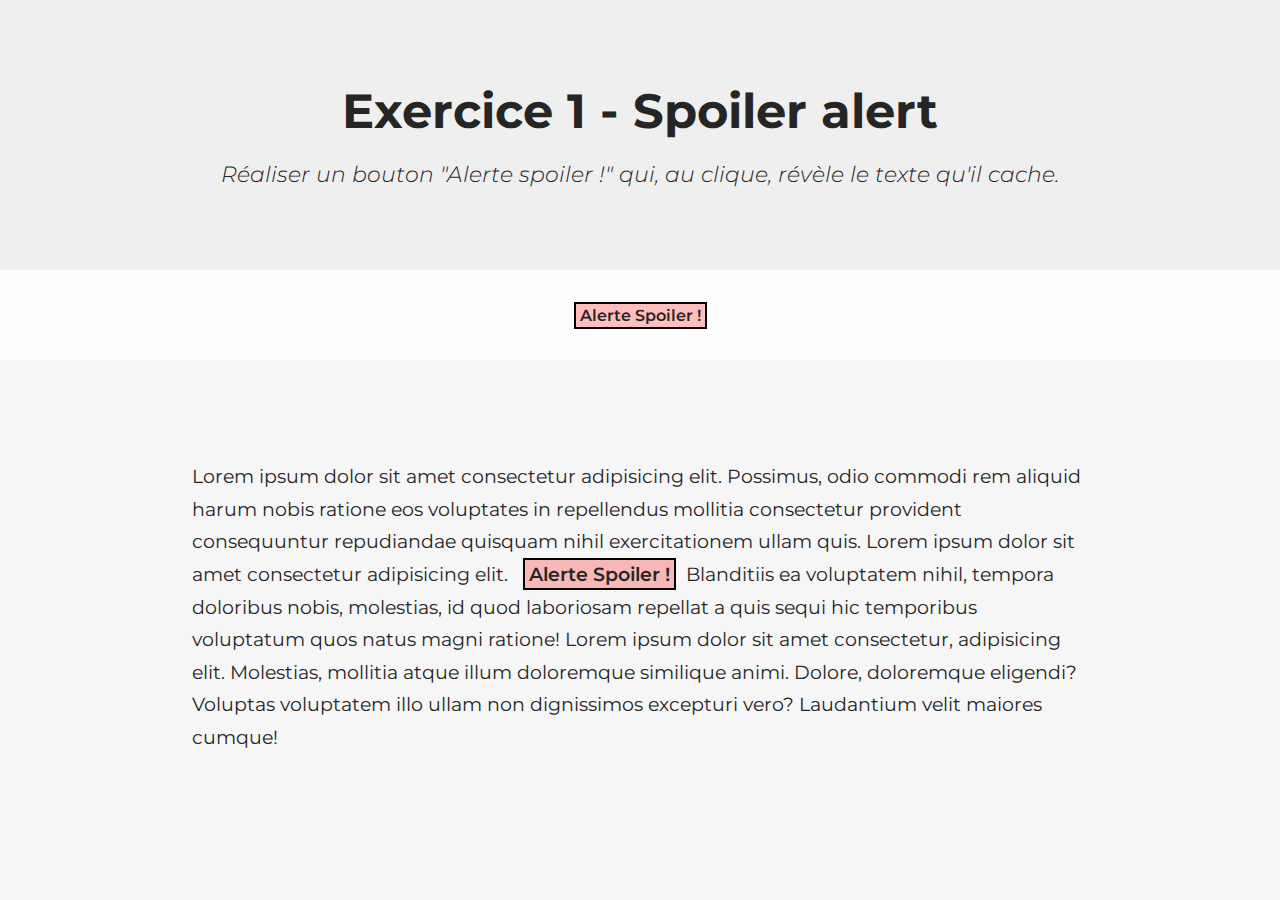
<file: 01-Spoiler/index.html>
<!DOCTYPE html>
<html lang="en">

<head>
    <!-- Meta -->
    <meta charset="UTF-8">
    <meta http-equiv="X-UA-Compatible" content="IE=edge">
    <meta name="viewport" content="width=device-width, initial-scale=1.0">

    <!-- Title -->
    <title>Exo 1 - Spoiler</title>

    <!-- CSS -->
    <link rel="stylesheet" href="style.css">

    <!-- Font -->
    <link rel="preconnect" href="https://fonts.gstatic.com">
    <link
        href="https://fonts.googleapis.com/css2?family=Montserrat:ital,wght@0,100;0,200;0,300;0,400;0,500;0,600;0,700;0,800;0,900;1,100;1,200;1,300;1,400;1,500;1,600;1,700;1,800;1,900&display=swap"
        rel="stylesheet">

</head>

<body>
    <section>
        <article class="header">
            <h1>Exercice 1 - Spoiler alert</h1>
            <p>Réaliser un bouton "Alerte spoiler !" qui, au clique, révèle le texte qu'il cache.</p>
        </article>
        <article class="exemple">
            <span>Alerte Spoiler !</span>
        </article>
        <article class="content">
            <p>Lorem ipsum dolor sit amet consectetur adipisicing elit. Possimus, odio commodi rem aliquid harum nobis
                ratione eos voluptates in repellendus mollitia consectetur provident consequuntur repudiandae quisquam
                nihil exercitationem ullam quis. Lorem ipsum dolor sit amet consectetur adipisicing elit. <span>Alerte
                    Spoiler !</span>Blanditiis ea voluptatem nihil, tempora doloribus nobis, molestias, id quod
                laboriosam repellat a quis sequi hic temporibus voluptatum quos natus magni ratione! Lorem ipsum dolor
                sit amet consectetur, adipisicing elit. Molestias, mollitia atque illum doloremque similique animi.
                Dolore, doloremque eligendi? Voluptas voluptatem illo ullam non dignissimos excepturi vero? Laudantium
                velit maiores cumque!</p>
        </article>
    </section>

    <script src="script.js"></script>
</body>

</html>
</file>
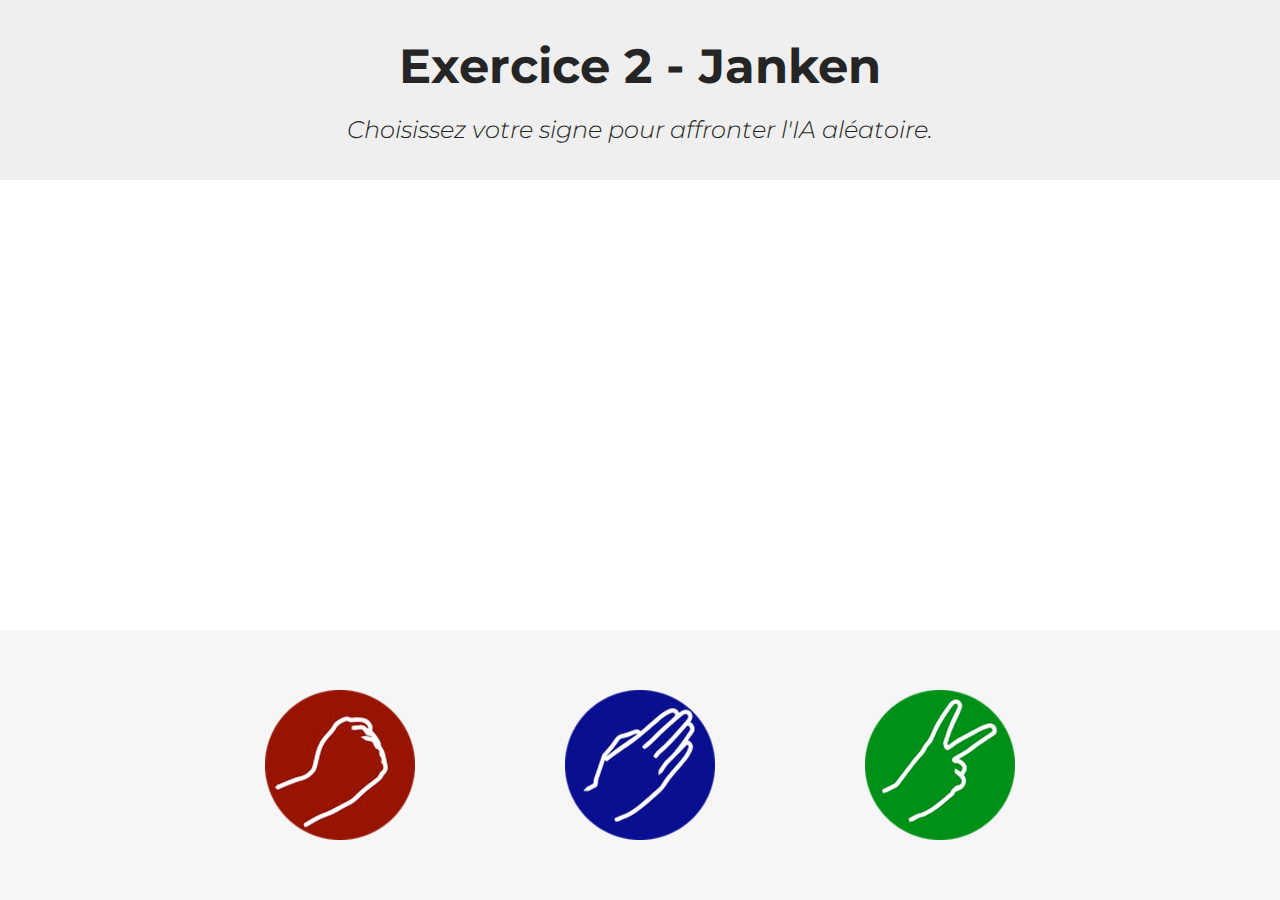
<file: 02-Janken/index.html>
<!DOCTYPE html>
<html lang="en">

<head>
    <!-- Meta -->
    <meta charset="UTF-8">
    <meta http-equiv="X-UA-Compatible" content="IE=edge">
    <meta name="viewport" content="width=device-width, initial-scale=1.0">

    <!-- Title -->
    <title>Exo 2 - Janken</title>

    <!-- CSS -->
    <link rel="stylesheet" href="style.css">

    <!-- Font -->
    <link rel="preconnect" href="https://fonts.gstatic.com">
    <link
        href="https://fonts.googleapis.com/css2?family=Montserrat:ital,wght@0,100;0,200;0,300;0,400;0,500;0,600;0,700;0,800;0,900;1,100;1,200;1,300;1,400;1,500;1,600;1,700;1,800;1,900&display=swap"
        rel="stylesheet">

</head>

<body>

    <div class="modale">
        <div>
            <p>Ceci est un phrase test</p>
            <button>Rejouer</button>
        </div>
    </div>

    <header>
        <h1>Exercice 2 - Janken</h1>
        <p>Choisissez votre signe pour affronter l'IA aléatoire.</p>
    </header>
    <section>
        <p class="choix"></p>
    </section>
    <footer>
        <article>
            <img src="pierre.png" alt="symbole pierre" id="pierre">
            <img src="feuille.png" alt="symbole feuille" id="feuille">
            <img src="ciseau.png" alt="symbole ciseau" id="ciseau">
        </article>
    </footer>

    <script src="script.js"></script>
</body>

</html>
</file>
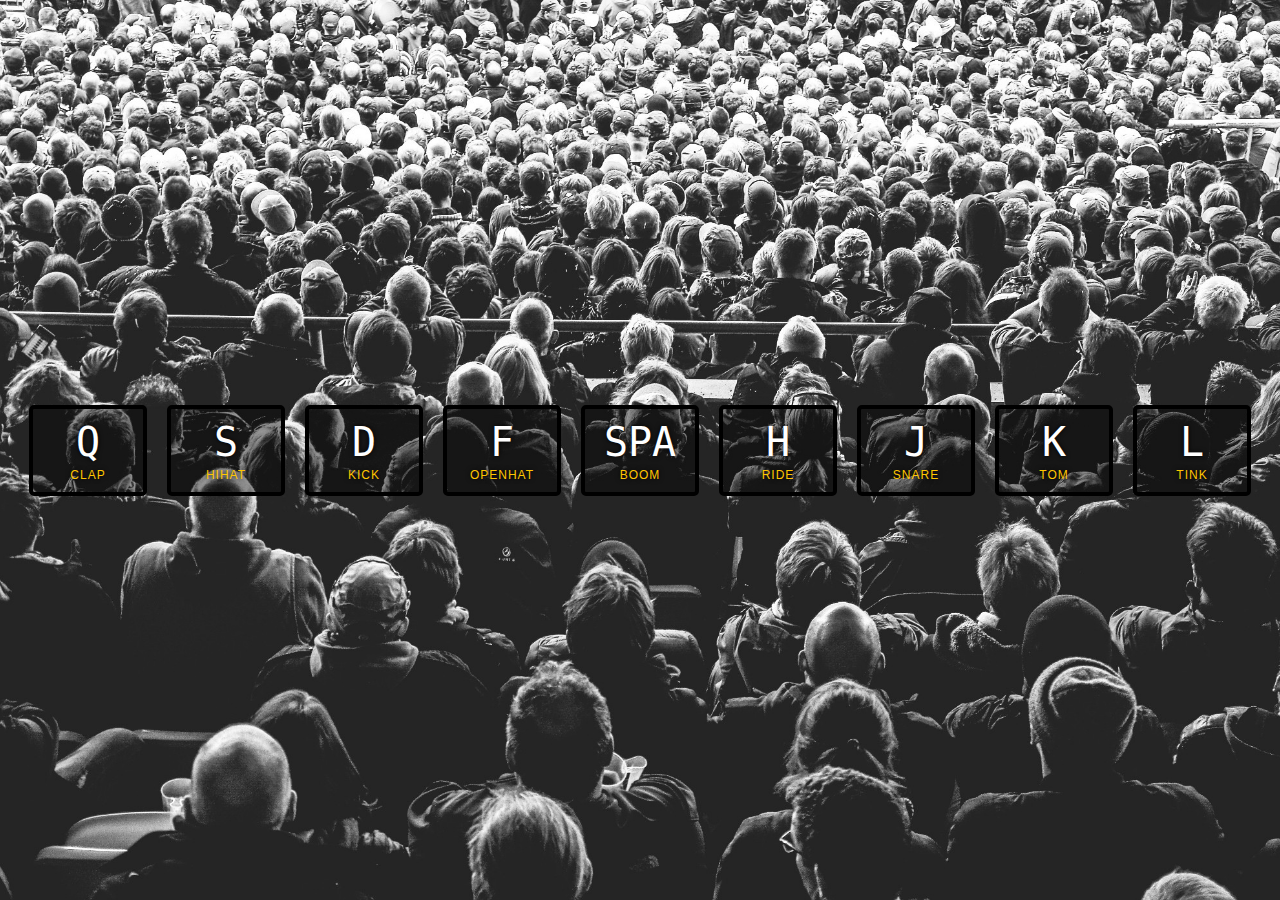
<file: 03-DrumKit/index.html>
<!DOCTYPE html>
<html lang="en">

<head>
  <meta charset="UTF-8">
  <title>Exercice 3 - Drum Kit</title>
  <link rel="stylesheet" href="style.css">
</head>

<body>

  <div class="keys">
    <div data-key="81" class="key">
      <kbd>Q</kbd>
      <span class="sound">clap</span>
    </div>
    <div data-key="83" class="key">
      <kbd>S</kbd>
      <span class="sound">hihat</span>
    </div>
    <div data-key="68" class="key">
      <kbd>D</kbd>
      <span class="sound">kick</span>
    </div>
    <div data-key="70" class="key">
      <kbd>F</kbd>
      <span class="sound">openhat</span>
    </div>
    <div data-key="32" class="key">
      <kbd>SPA</kbd>
      <span class="sound">boom</span>
    </div>
    <div data-key="72" class="key">
      <kbd>H</kbd>
      <span class="sound">ride</span>
    </div>
    <div data-key="74" class="key">
      <kbd>J</kbd>
      <span class="sound">snare</span>
    </div>
    <div data-key="75" class="key">
      <kbd>K</kbd>
      <span class="sound">tom</span>
    </div>
    <div data-key="76" class="key">
      <kbd>L</kbd>
      <span class="sound">tink</span>
    </div>
  </div>

  <audio data-key="81" src="sounds/clap.wav"></audio>
  <audio data-key="83" src="sounds/hihat.wav"></audio>
  <audio data-key="68" src="sounds/kick.wav"></audio>
  <audio data-key="70" src="sounds/openhat.wav"></audio>
  <audio data-key="32" src="sounds/boom.wav"></audio>
  <audio data-key="72" src="sounds/ride.wav"></audio>
  <audio data-key="74" src="sounds/snare.wav"></audio>
  <audio data-key="75" src="sounds/tom.wav"></audio>
  <audio data-key="76" src="sounds/tink.wav"></audio>

  <script src="script.js"></script>


</body>

</html>
</file>
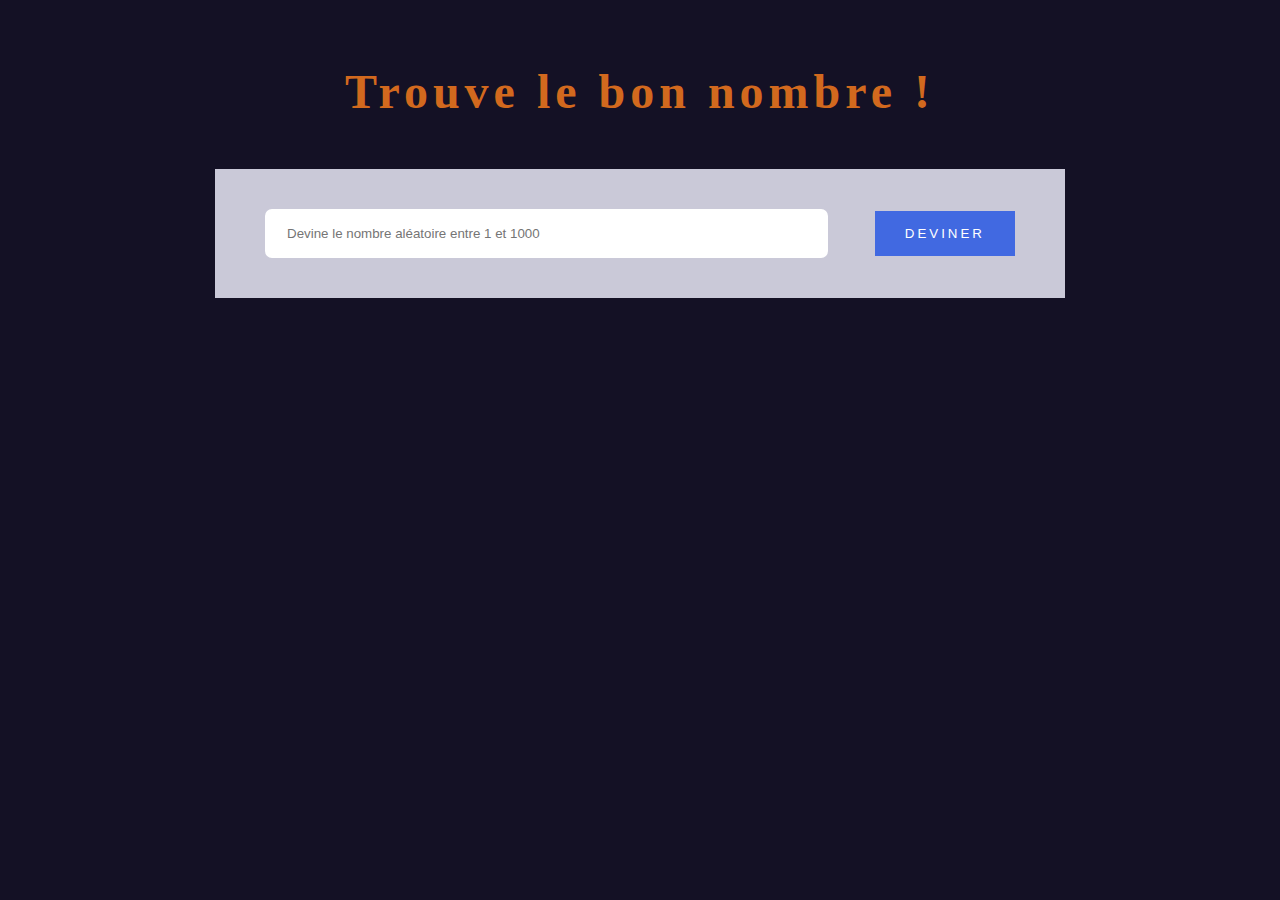
<file: 04-JustePrix/index.html>
<!DOCTYPE html>
<html lang="en">

<head>
    <meta charset="UTF-8">
    <meta http-equiv="X-UA-Compatible" content="IE=edge">
    <meta name="viewport" content="width=device-width, initial-scale=1.0">
    <title>Jeu - Trouver le nombre</title>

    <link rel="stylesheet" href="style.css">
</head>

<body>
    <h1>Trouve le bon nombre !</h1>
    <section>
        <form id="formulaire">
            <input type="text" placeholder="Devine le nombre aléatoire entre 1 et 1000">
            <p>Attention, tu dois rentrer un nombre</p>
            <button type="submit">Deviner</button>
        </form>
    </section>

    <div class="evolution"></div>

    <script src="script.js"></script>
</body>

</html>
</file>
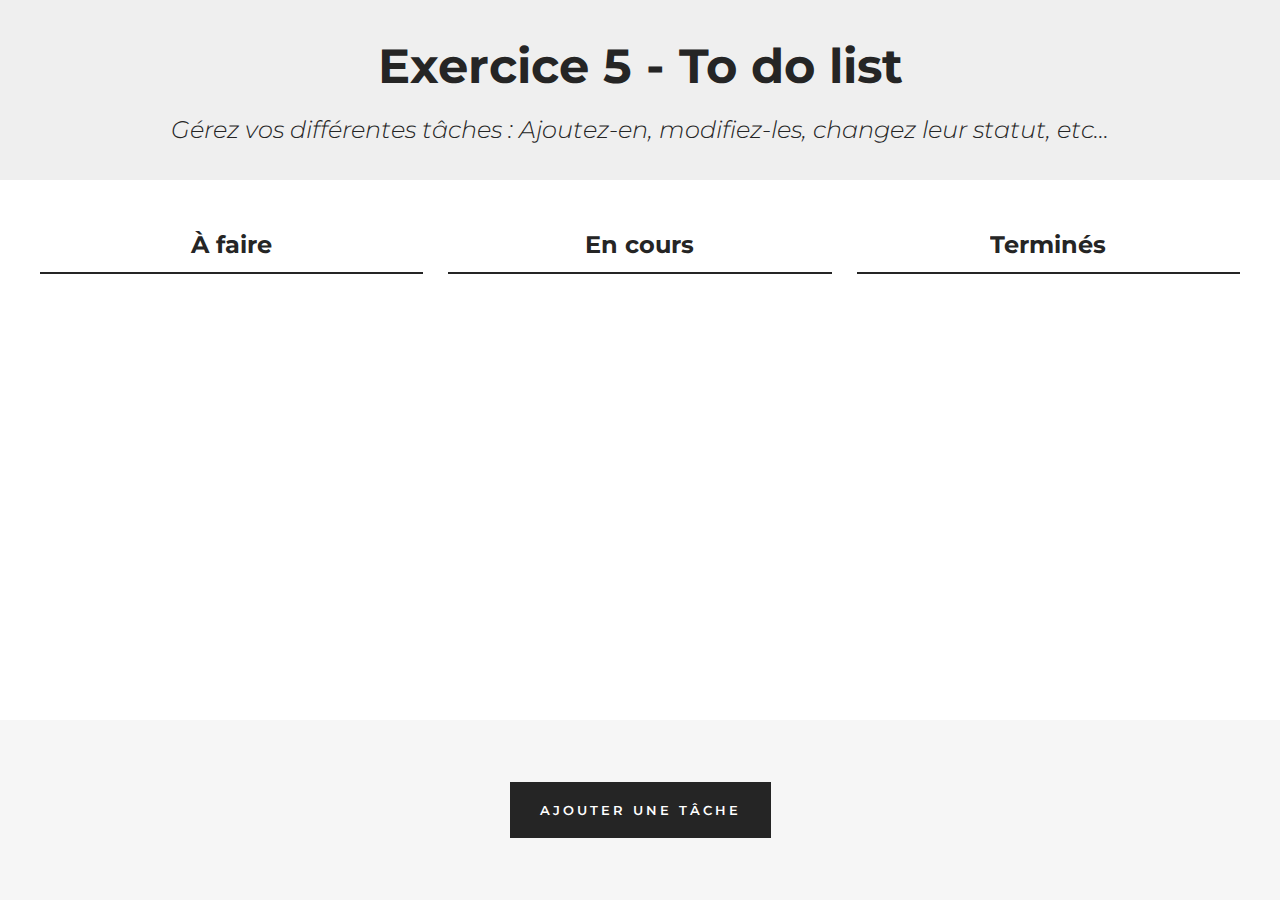
<file: 05-TodoList/index.html>
<!DOCTYPE html>
<html lang="en">

<head>
    <!-- Meta -->
    <meta charset="UTF-8">
    <meta http-equiv="X-UA-Compatible" content="IE=edge">
    <meta name="viewport" content="width=device-width, initial-scale=1.0">

    <!-- Title -->
    <title>Exo 5 - To do list</title>

    <!-- CSS -->
    <link rel="stylesheet" href="style.css">

    <!-- Font -->
    <link rel="preconnect" href="https://fonts.gstatic.com">
    <link
        href="https://fonts.googleapis.com/css2?family=Montserrat:ital,wght@0,100;0,200;0,300;0,400;0,500;0,600;0,700;0,800;0,900;1,100;1,200;1,300;1,400;1,500;1,600;1,700;1,800;1,900&display=swap"
        rel="stylesheet">

</head>

<body>
    <header>
        <h1>Exercice 5 - To do list</h1>
        <p>Gérez vos différentes tâches : Ajoutez-en, modifiez-les, changez leur statut, etc...</p>
    </header>

    <section>
        <article class="aFaire">
            <h2>À faire</h2>
        </article>

        <article class="enCours">
            <h2>En cours</h2>
        </article>

        <article class="termine">
            <h2>Terminés</h2>
        </article>
    </section>

    <footer>
        <button>Ajouter une tâche</button>
    </footer>

    <script src="script.js"></script>
</body>

</html>
</file>
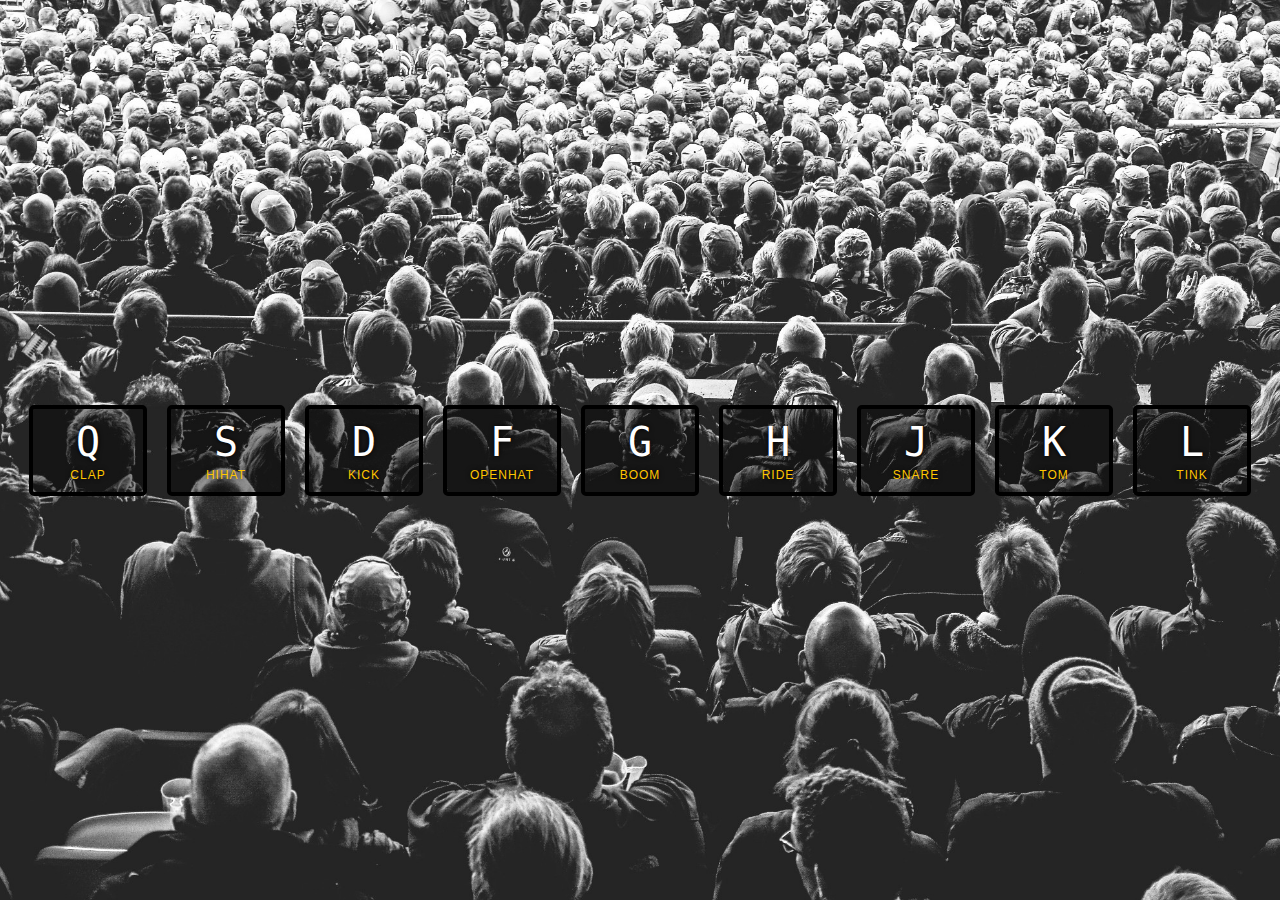
<file: 03-DrumKit/correction.html>
<!DOCTYPE html>
<html lang="en">
<head>
  <meta charset="UTF-8">
  <title>JS Drum Kit</title>
  <link rel="stylesheet" href="style.css">
</head>
<body>


  <div class="keys">
    <div data-key="81" class="key">
      <kbd>Q</kbd>
      <span class="sound">clap</span>
    </div>
    <div data-key="83" class="key">
      <kbd>S</kbd>
      <span class="sound">hihat</span>
    </div>
    <div data-key="68" class="key">
      <kbd>D</kbd>
      <span class="sound">kick</span>
    </div>
    <div data-key="70" class="key">
      <kbd>F</kbd>
      <span class="sound">openhat</span>
    </div>
    <div data-key="71" class="key">
      <kbd>G</kbd>
      <span class="sound">boom</span>
    </div>
    <div data-key="72" class="key">
      <kbd>H</kbd>
      <span class="sound">ride</span>
    </div>
    <div data-key="74" class="key">
      <kbd>J</kbd>
      <span class="sound">snare</span>
    </div>
    <div data-key="75" class="key">
      <kbd>K</kbd>
      <span class="sound">tom</span>
    </div>
    <div data-key="76" class="key">
      <kbd>L</kbd>
      <span class="sound">tink</span>
    </div>
  </div>

  <audio data-key="81" src="sounds/clap.wav"></audio>
  <audio data-key="83" src="sounds/hihat.wav"></audio>
  <audio data-key="68" src="sounds/kick.wav"></audio>
  <audio data-key="70" src="sounds/openhat.wav"></audio>
  <audio data-key="71" src="sounds/boom.wav"></audio>
  <audio data-key="72" src="sounds/ride.wav"></audio>
  <audio data-key="74" src="sounds/snare.wav"></audio>
  <audio data-key="75" src="sounds/tom.wav"></audio>
  <audio data-key="76" src="sounds/tink.wav"></audio>

<script>

  function removeTransition(e) {
    if (e.propertyName !== 'transform') return false;
    e.target.classList.remove('playing');
  }

  function playSound(e) {
    var audio = document.querySelector('audio[data-key="' + e.keyCode + '"]');
    if (!audio) {
      return false;
    }
    var key = document.querySelector('div[data-key="' + e.keyCode + '"]');
    key.classList.add('playing');
    audio.currentTime = 0;
    audio.play();
  }

  var keys = document.querySelectorAll('.key');
  keys.forEach(function (key) {
    key.addEventListener('transitionend', removeTransition);
  })
  window.addEventListener('keydown', playSound);
</script>


</body>
</html>
</file>
<file: 01-Spoiler/style.css>
*{
    margin:0;
    padding:0;
}

body{
    font-family:'Montserrat', sans-serif;
    overflow:hidden;
    color:#252525
}

.header{
    height:30vh;
    background:#EFEFEF;
    display:flex;
    flex-direction:column;
    align-items:center;
    justify-content:center;
}

.header h1{
    font-size:3em;
    margin:0 0 20px 0;
}

.header p{
    font-size:1.4em;
    font-weight:300;
    font-style:italic;
}

.exemple{
    height:10vh;
    background:#FEFEFE;
    display:flex;
    justify-content:center;
    align-items:center;
}

.content{
    height:60vh;
    background:#F6F6F6;
    padding:100px 15% 0 15%;
    box-sizing:border-box;
}

.content p{
    font-size:1.2em;
    line-height:1.7em;
}

section span{
    padding:2px 4px;
    box-sizing:border-box;
    border:solid 2px #000;
    margin:0 10px;
    font-weight:600;
    background:rgba(255, 0, 0, 0.25);
    cursor:pointer;
}
</file>
<file: 02-Janken/style.css>
*{
    margin:0;
    padding:0;
}

body{
    font-family:'Montserrat', sans-serif;
    color:#252525;
    position:relative;
}

header{
    height:20vh;
    background:#EFEFEF;
    display:flex;
    flex-direction:column;
    justify-content:center;
    align-items:center;
}
header h1{
    font-size:3em;
    margin:0 0 20px 0;
}
header p{
    font-size:1.5em;
    font-style:italic;
    font-weight:300;
}

section{
    width:100%;
    height:50vh;
    display:flex;
    justify-content:center;
    align-items:center;
}
section .choix{
    text-transform:uppercase;
    font-size:4em;
    letter-spacing:10px;
    font-weight:600;
}
.modale{
    align-items:center;
    justify-content:center;
    position:absolute;
    left:0;
    right:0;
    top:0;
    bottom:0;
    background:rgba(0,0,0,0.35);
    display:none;
}
.modale div{
    display:flex;
    flex-direction:column;
    align-items:center;
    justify-content:center;
    background:#F6F6F6;
    padding:75px;
    box-sizing:border-box;
    border-radius:10px;
}
.modale p{
    font-size:2em;
    font-weight:600;
    margin:0 0 30px 0;
}
.modale button{
    font-size:1.1em;
    font-weight:600;
    letter-spacing:5px;
    text-transform:uppercase;
    background:none;
    border:solid 2px #252525;
    padding:5px 7px;
    box-sizing:border-box;
    cursor:pointer;
}
.modale button:hover{
    background:#252525;
    color:#fff;
}

footer{
    height:30vh;
    background:#F6F6F6;
}
footer article{
    height:100%;
    width:100%;
    max-width:800px;
    margin:auto;
    display:flex;
    justify-content:space-between;
    align-items:center;
}
footer article img{
    cursor:pointer;
}
</file>
<file: 03-DrumKit/style.css>
html {
  font-size: 10px;
  background: url('./background.jpg') bottom center;
  background-size: cover;
}

body,html {
  margin: 0;
  padding: 0;
  font-family: sans-serif;
}

.keys {
  display: flex;
  flex: 1;
  min-height: 100vh;
  align-items: center;
  justify-content: center;
}

.key {
  border: .4rem solid black;
  border-radius: .5rem;
  margin: 1rem;
  font-size: 1.5rem;
  padding: 1rem .5rem;
  transition: all .07s ease;
  width: 10rem;
  text-align: center;
  color: white;
  background: rgba(0,0,0,0.4);
  text-shadow: 0 0 .5rem black;
}

.playing {
  transform: scale(1.1);
  border-color: #ffc600;
  box-shadow: 0 0 1rem #ffc600;
}

kbd {
  display: block;
  font-size: 4rem;
}

.sound {
  font-size: 1.2rem;
  text-transform: uppercase;
  letter-spacing: .1rem;
  color: #ffc600;
}
</file>
<file: 04-JustePrix/style.css>
*{
    margin:0;
    padding:0;
}

body{
    background:rgb(20, 17, 37);
}

h1{
    font-family:'Montserrat';
    font-size:3em;
    font-weight:bold;
    letter-spacing:5px;
    color:chocolate;
    text-align:center;
    margin:5% 0 50px 0;
}

section{
    width:850px;
    height:auto;
    background:rgb(202, 201, 216);
    padding:40px 50px;
    box-sizing:border-box;
    margin:0 auto 50px auto;
}

form{
    height:100%;
    width:100%;
    display:flex;
    justify-content:space-between;
    align-items:center;
    position:relative;
}

input{
    width:75%;
    height:auto;
    background:white;
    border:solid 2px #fff;
    border-radius:7px;
    padding:15px 0 15px 20px;
    box-sizing:border-box;
}

p{
    position:absolute;
    bottom:-22px;
    left:20px;
    font-family:'Montserrat';
    color:red;
    font-weight:bold;
    font-size:14px;
}

button{
    width:auto;
    height:auto;
    padding:15px 30px;
    box-sizing:border-box;
    color:white;
    text-transform:uppercase;
    letter-spacing:3px;
    background:royalblue;
    border:none;
}

.information{
    width:850px;
    height:auto;
    padding:20px 30px;
    box-sizing:border-box;
    margin:0 auto 20px;
    font-family:sans-serif;
    color:white;
    font-size:16px;
}

.plus{
    background:rgb(250, 176, 91);
}
.moins{
    background:rgb(253, 120, 120);
}
.correct{
    background:rgb(96, 189, 88);
}
</file>
<file: 05-TodoList/style.css>
*{
    padding:0;
    margin:0;
}

body{
    font-family:'Montserrat', sans-serif;
    color:#252525;
    position:relative;
}

header{
    width:100%;
    height:20vh;
    background:#EFEFEF;
    display:flex;
    flex-direction:column;
    justify-content:center;
    align-items:center;
    position:fixed;
    top:0;
    left:0;
}
header h1{
    font-size:3em;
    margin:0 0 20px 0;
}
header p{
    font-size:1.5em;
    font-style:italic;
    font-weight:300;
}

section{
    width:100%;
    max-width:1200px;
    height:auto;
    margin:20vh auto;
    padding:50px 0;
    box-sizing:border-box;
    display:flex;
    justify-content:space-between;
    align-items:flex-start;
    overflow-y:scroll;
}
section article{
    width:calc(100% / 3);
    height:auto;
    min-height:calc(60vh - 100px);
}
section article.enCours{
    margin:0 25px;
    position:relative;
}
section article h2{
    text-align:center;
    position:relative;
}
section article h2::after{
    content:'';
    width:100%;
    height:2px;
    background:#252525;
    position:absolute;
    bottom:-40px;
    left:0;
    margin:0 0 25px 0;
}

footer{
    width:100%;
    height:20vh;
    background:#F6F6F6;
    position:fixed;
    bottom:0;
    left:0;
    display:flex;
    justify-content:center;
    align-items:center;
}
footer button{
    font-family:'Montserrat';
    text-transform:uppercase;
    font-weight:600;
    letter-spacing:3px;
    color:white;
    background:#252525;
    padding:20px 30px;
    box-sizing:border-box;
    border:none;
    position:relative;
    transition: all 0.2s ease;
    cursor:pointer
}
footer button::before{
    content:'+';
    width:100%;
    height:100%;
    color:white;
    display:flex;
    justify-content:center;
    align-items:center;
    position:absolute;
    left:0;
    top:0;
    font-size:26px;
    opacity:0;
    transition:all 0.2s ease;
}
footer button:hover{
    padding-left:65px;
}
footer button:hover::before{
    left:-35%;
    opacity:1;
}
</file>
